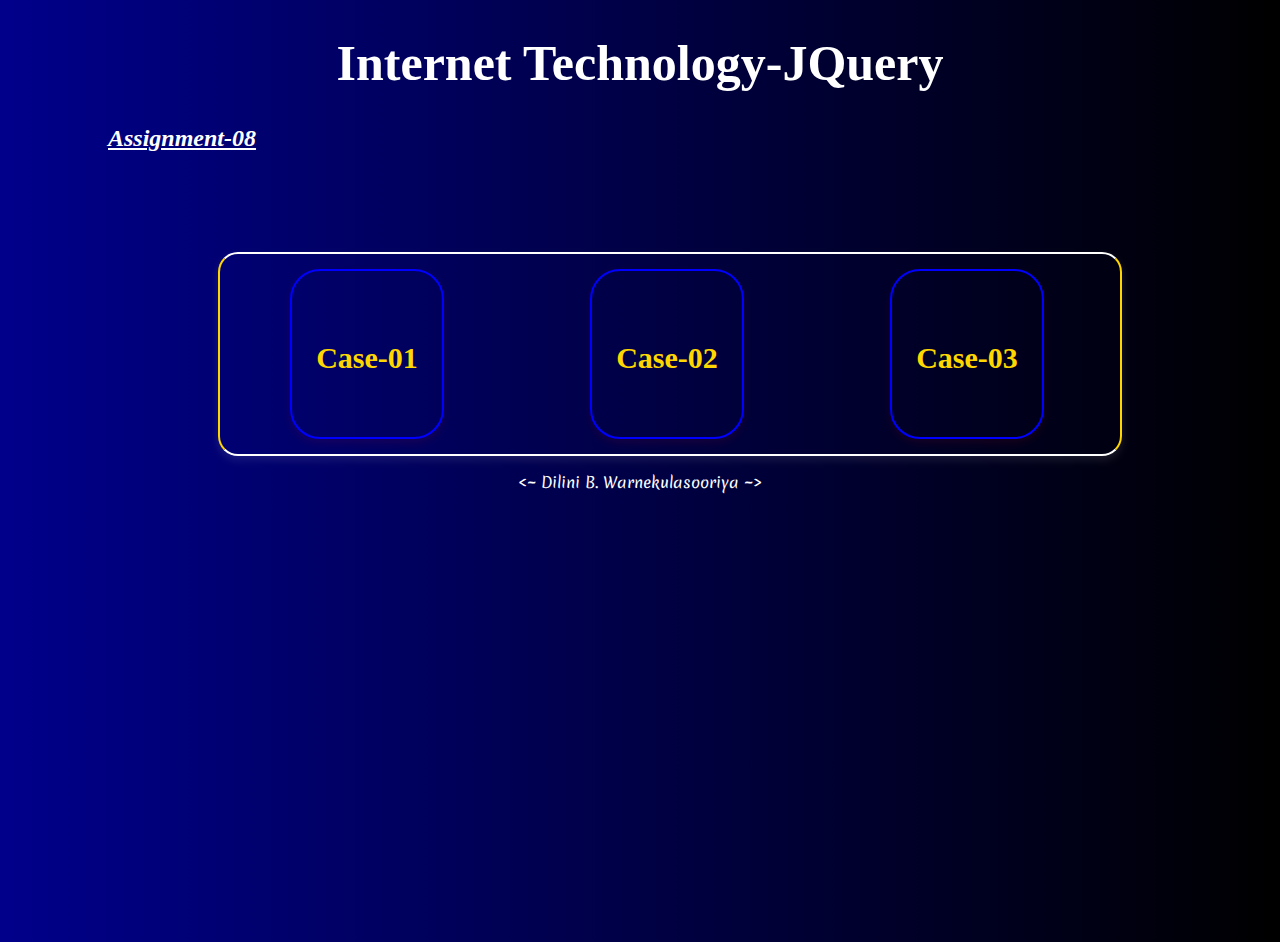
<file: index.html>
<!DOCTYPE html>
<html lang="en">
  <head>
    <meta charset="UTF-8" />
    <meta name="viewport" content="width=device-width, initial-scale=1.0" />
    <title>IT-Assignment-08</title>
    <link rel="stylesheet" href="/css/index.css" />
    <link rel="preconnect" href="https://fonts.googleapis.com" />
    <link rel="preconnect" href="https://fonts.gstatic.com" crossorigin />
    <link
      href="https://fonts.googleapis.com/css2?family=Merienda:wght@300..900&family=Mr+Dafoe&display=swap"
      rel="stylesheet"
    />
  </head>
  <body>
    <h1 style="text-align: center; font-size: 50px">
      Internet Technology-JQuery
    </h1>
    <h2>
      <u><i>Assignment-08</i></u>
    </h2>
    <main>
      <div class="dash-bar">
        <a href="/case-01/case-01.html" class="box">
          <div class="text">Case-01</div>
        </a>

        <a href="/case-02/case-02.html" class="box">
          <div class="text">Case-02</div>
        </a>

        <a href="/case-03/case-03.html" class="box">
          <div class="text">Case-03</div>
        </a>
      </div>
      <footer class="footer">
        <p><~ Dilini B. Warnekulasooriya ~></p>
      </footer>
    </main>
  </body>
</html>
</file>
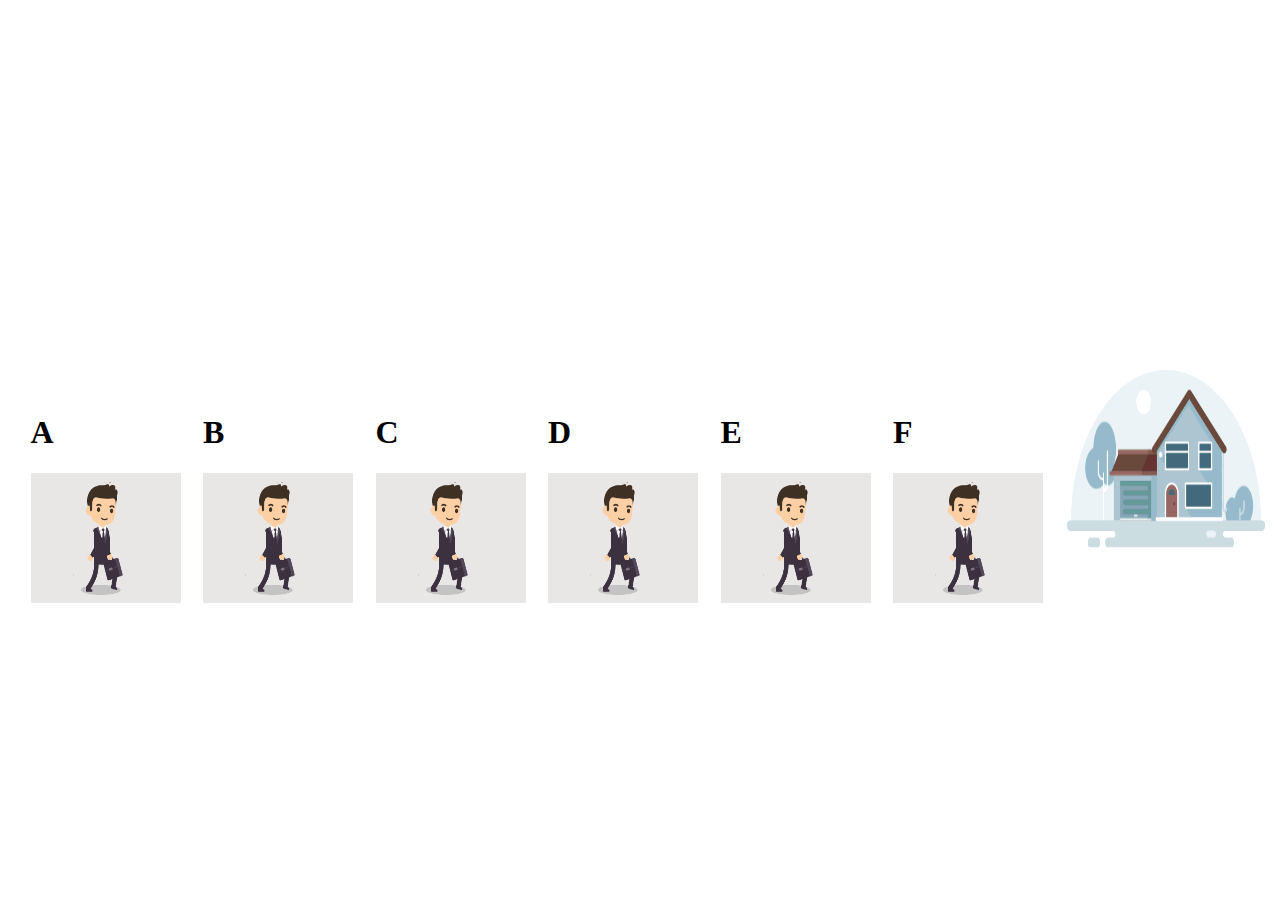
<file: case-01/case-01.html>
<!DOCTYPE html>
<html lang="en">
  <head>
    <meta charset="UTF-8" />
    <meta name="viewport" content="width=device-width, initial-scale=1.0" />
    <title>Case-01</title>
    <style>
      body {
        width: 100%;
        height: 100vh;
      }
      .container {
        width: 100%;
        height: 100%;
        display: flex;
        flex-direction: row;
        justify-content: space-evenly;
        align-items: center;
      }
      div {
        width: 150px;
        height: 130px;
      }
      img {
        width: 100%;
        height: 100%;
      }
      .home {
        width: 200px;
        height: 180px;
      }
      #btn01 {
        margin-top: 20px;
        padding: 10px 20px;
        cursor: pointer;
        border-radius: 8px;
        color: white;
        background-color: red;
        width: 160px;
        height: 50px;
        margin-right: 10%;
      }
      #btn02 {
        margin-top: 20px;
        padding: 10px 20px;
        cursor: pointer;
        border-radius: 8px;
        color: white;
        background-color: blue;
        width: 160px;
        height: 50px;
        margin-right: 10%;
      }
      .buttons {
        display: flex;
        justify-content: center;
      }
      .btn{
        display: flex;
        flex-direction: column;
        margin-top: 20px;
        align-items: center;
      }
    </style>
  </head>
  <body>
    
    <section class="container">
      <div>
        <h1>A</h1>
        <img
          src="/image/225357809-e29f34cc-000c-4ec7-b6c8-81095162d049.gif"
          alt=""
        />
      </div>
      <div>
        <h1>B</h1>
        <img
          src="/image/225357809-e29f34cc-000c-4ec7-b6c8-81095162d049.gif"
          alt=""
        />
      </div>
      <div>
        <h1>C</h1>
        <img
          src="/image/225357809-e29f34cc-000c-4ec7-b6c8-81095162d049.gif"
          alt=""
        />
      </div>
      <div>
        <h1>D</h1>
        <img
          src="/image/225357809-e29f34cc-000c-4ec7-b6c8-81095162d049.gif"
          alt=""
        />
      </div>
      <div>
        <h1>E</h1>
        <img
          src="/image/225357809-e29f34cc-000c-4ec7-b6c8-81095162d049.gif"
          alt=""
        />
      </div>
      <div>
        <h1>F</h1>
        <img
          src="/image/225357809-e29f34cc-000c-4ec7-b6c8-81095162d049.gif"
          alt=""
        />
      </div>

      <div class="home">
        <img src="/image/animatie_aanwezigheidssimulatie2.gif" alt="" />
      </div>

      
    </section>
    <!-- <section class="btn">
      <div class="buttons">
        <button id="btn01">Start</button>
  
        <button id="btn02">Stop</button>
      </div>
    </section> -->
    

    <script src="https://ajax.googleapis.com/ajax/libs/jquery/3.7.1/jquery.min.js"></script>
    <script>
      let array = ["A", "B", "c", "D", "E", "F"];
      
      setInterval(() => {
        let last_value = array.pop();
        array.unshift(last_value);
        console.log(array);

        document.getElementsByTagName("h1")[0].innerText = array[0];
        document.getElementsByTagName("h1")[1].innerText = array[1];
        document.getElementsByTagName("h1")[2].innerText = array[2];
        document.getElementsByTagName("h1")[3].innerText = array[3];
        document.getElementsByTagName("h1")[4].innerText = array[4];
        document.getElementsByTagName("h1")[5].innerText = array[5];
      }, 2000);
     
    </script>
  </body>
</html>
</file>
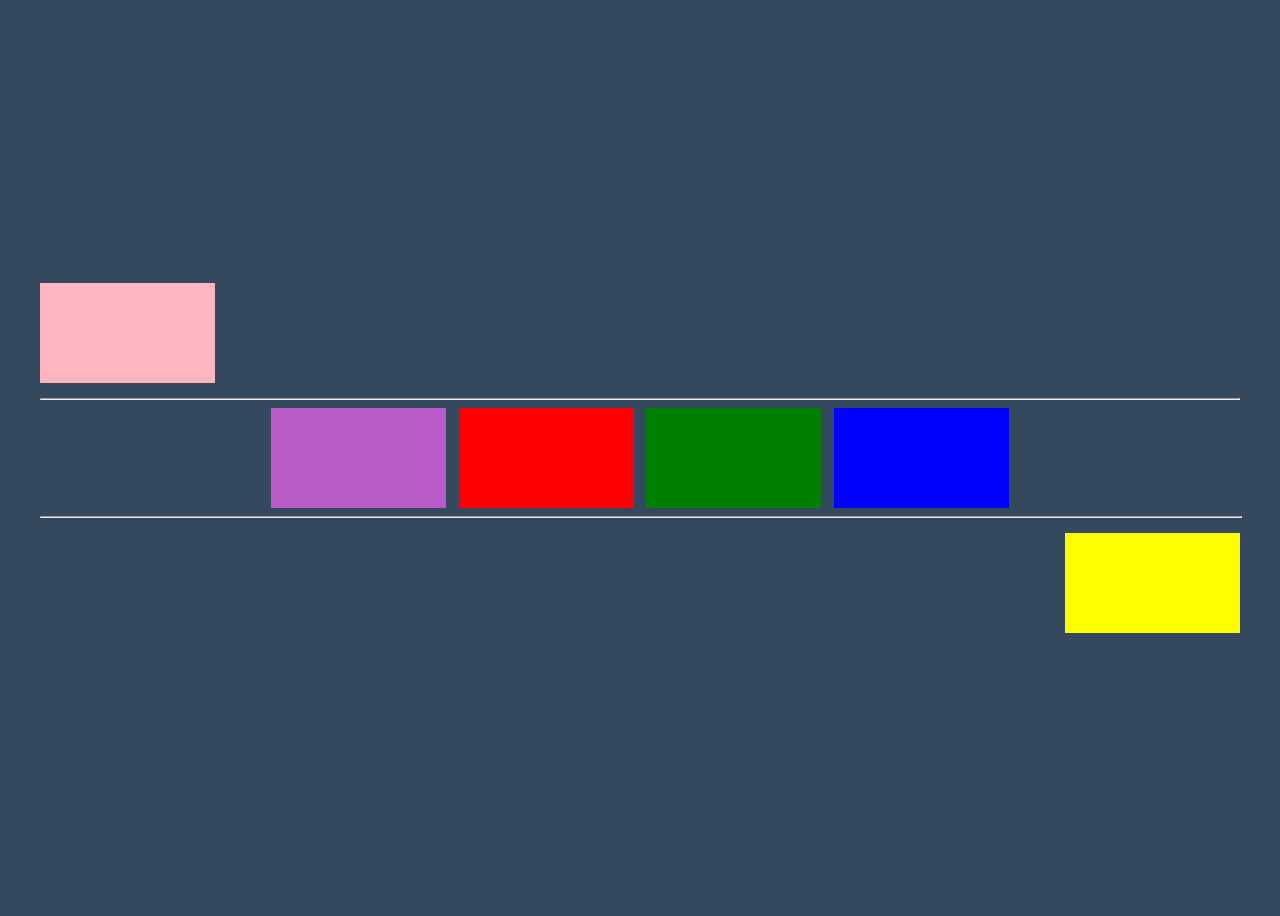
<file: case-02/case-02.html>
<!DOCTYPE html>
<html lang="en">
  <head>
    <meta charset="UTF-8" />
    <meta name="viewport" content="width=device-width, initial-scale=1.0" />
    <title>Case-02</title>
    <style>
      body {
        position: relative;
        height: 100vh;
        overflow: hidden;
        background-color: #34495e;
      }

      body > div {
        width: 1200px;
        height: 350px;
        position: absolute;
        left: 0;
        right: 0;
        top: 0;
        bottom: 0;
        margin: auto;
      }

      #firstDiv {
        width: 175px;
        height: 100px;
        background-color: lightpink;
        position: absolute;
        top: 0;
        left: 0;
      }

      #outerDiv {
        width: 1200px;
        height: 136px;
        position: absolute;
        left: 0;
        right: 0;
        top: 0;
        bottom: 0;
        margin: auto;
      }

      #outerDiv > hr:nth-child(3) {
        position: absolute;
        bottom: 0;
        width: inherit;
      }

      .largeDiv {
        position: absolute;
        left: 0;
        right: 0;
        top: 0;
        bottom: 0;
        margin: auto;
        display: flex;
        flex-direction: row;
        justify-content: space-around;
        width: 750px;
        height: 100px;
      }

      .largeDiv > div {
        width: 175px;
      }

      #secondDiv {
        background-color: #bb5bc9;
      }

      #thirdDiv {
        background-color: red;
      }

      #fourthDiv {
        background-color: green;
      }

      #fifthDiv {
        background-color: blue;
      }

      #sixthDiv {
        background-color: yellow;
        width: 175px;
        height: 100px;
        position: absolute;
        bottom: 0;
        right: 0;
      }
    </style>
  </head>
  <body>
    <div>
      <div id="firstDiv"></div>
      <div id="outerDiv">
        <hr />
        <div class="largeDiv">
          <div id="secondDiv"></div>
          <div id="thirdDiv"></div>
          <div id="fourthDiv"></div>
          <div id="fifthDiv"></div>
        </div>
        <hr />
      </div>
      <div id="sixthDiv"></div>
    </div>
    <script src="https://ajax.googleapis.com/ajax/libs/jquery/3.7.1/jquery.min.js"></script>
    <script>
      let colors = ["lightpink", "#bb5bc9", "red", "green", "blue", "yellow"];
      setInterval(() => {
        let last_value = colors.pop();
        colors.unshift(last_value);
        console.log(colors);

        document.getElementById("firstDiv").style.backgroundColor = colors[0];
        document.getElementById("secondDiv").style.backgroundColor = colors[1];
        document.getElementById("thirdDiv").style.backgroundColor = colors[2];
        document.getElementById("fourthDiv").style.backgroundColor = colors[3];
        document.getElementById("fifthDiv").style.backgroundColor = colors[4];
        document.getElementById("sixthDiv").style.backgroundColor = colors[5];
      }, 1000);
    </script>
  </body>
</html>
</file>
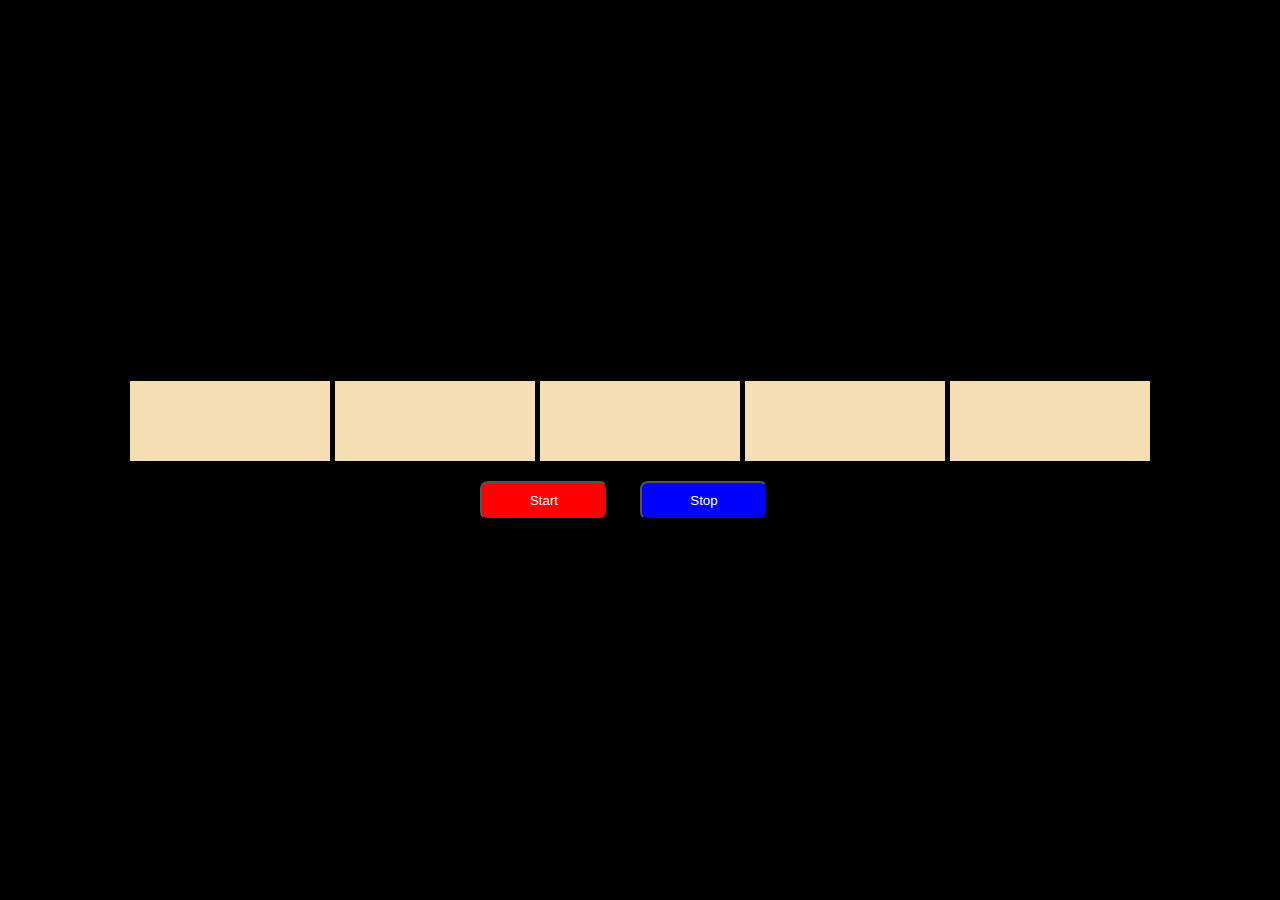
<file: case-03/case-03.html>
<!DOCTYPE html>
<html lang="en">
  <head>
    <meta charset="UTF-8" />
    <meta name="viewport" content="width=device-width, initial-scale=1.0" />
    <title>Case-03</title>
    <style>
      body {
        display: flex;
        flex-direction: column;
        align-items: center;
        justify-content: center;
        height: 100vh;
        margin: 0;
        background-color: black;
        color: white;
        font-family: Arial, sans-serif;
      }

      .container {
        display: flex;
        gap: 5px;
      }

      .light {
        width: 200px;
        height: 80px;
        background-color: wheat;
        transition: opacity 0.3s;
      }

      .active {
        opacity: 1;
      }

      #btn01 {
        margin-top: 20px;
        padding: 10px 20px;
        cursor: pointer;
        border-radius: 8px;
        color: white;
        background-color: red;
        width: 160px;
        margin-right: 10%;
      }
      #btn02 {
        margin-top: 20px;
        padding: 10px 20px;
        cursor: pointer;
        border-radius: 8px;
        color: white;
        background-color: blue;
        width: 160px;
        margin-right: 10%;
      }
      .buttons {
        display: flex;
        justify-content: center;
      }
    </style>
  </head>
  <body>
    <section>
      <div class="container">
        <div id="firstDiv" class="light"></div>
        <div id="secondDiv" class="light"></div>
        <div id="thirdDiv" class="light"></div>
        <div id="fourthDiv" class="light"></div>
        <div id="fifthDiv" class="light"></div>
      </div>
    </section>
    <div class="buttons">
      <button id="btn01">Start</button>

      <button id="btn02">Stop</button>
    </div>

    <script src="https://ajax.googleapis.com/ajax/libs/jquery/3.7.1/jquery.min.js"></script>

    <script>
      const light_count = 6;
      let current_light = 0;
      let direction = "RIGHT";
      let intervalId = null;

      updateLight = () => {
        if (direction === "RIGHT") {
          current_light++;

          $(".light")
            .eq(current_light - 1)
            .css("background", "#800000");
          $(".light")
            .eq(current_light - 2)
            .css("background", "#b61515");
          $(".light")
            .eq(current_light - 3)
            .css("background", "#fc6060");
          $(".light")
            .eq(current_light - 4)
            .css("background", "#f6c3c3");
          $(".light")
            .eq(current_light - 5)
            .css("background", "white");

          if (current_light == light_count - 1) {
            direction = "LEFT";
          }
        } else {
          current_light--;

          $(".light")
            .eq(current_light - 1)
            .css("background", "#800000");
          $(".light")
            .eq(current_light - 2)
            .css("background", "#b61515");
          $(".light")
            .eq(current_light - 3)
            .css("background", "#fc6060");
          $(".light")
            .eq(current_light - 4)
            .css("background", "#f6c3c3");
          $(".light")
            .eq(current_light - 5)
            .css("background", "white");

          if (current_light === 0) {
            direction = "RIGHT";
          }
        }
      };

      $("#btn01").on("click", function () {
        clearInterval(intervalId);
        intervalId = setInterval(updateLight, 100);
      });

      $("#btn02").on("click", function () {
        clearInterval(intervalId);
      });
    </script>
  </body>
</html>
</file>
<file: css/index.css>
body {
  background: linear-gradient(to right, darkblue, black);
  background-repeat: no-repeat;
  background-size: cover;
  height: 100vh;
  color: white;
  overflow-y: hidden;
}
.dash-bar {
  width: 900px;
  /* background: linear-gradient(to right, blue, black); */
  color: white;
  text-align: center;
  height: 200px;
  font-size: 30px;
  margin-left: 210px;
  margin-top: 100px;
  /* border:  2px solid white; */
  border-top: 2px solid white;
  border-bottom: 2px solid white;
  border-right: 2px solid gold;
  border-left: 2px solid gold;
  display: grid;
  grid-template-columns: repeat(3, 1fr);
  padding: 30px, 20px;
  border-radius: 20px;
  box-shadow: 0 4px 8px rgba(255, 254, 254, 0.1);
}
.box {
  border: 2px solid blue;
  /* background-color: lightblue; */
  margin: 15px;
  width: 150px;
  /* height: 200px; */
  margin-left: 70px;
  border-radius: 30px;
  transition: transform 0.3s;
  box-shadow: 0 4px 8px rgba(211, 20, 20, 0.1);
}
.text {
  text-align: center;
  margin-top: 70px;
  font-size: 30px;
  font-weight: bold;
  font-family: "Times New Roman", Times, serif;
}

a {
  text-decoration: none;
  color: gold;
}
.box:hover {
  transform: translateY(-5px);
  box-shadow: 0 6px 12px rgba(0, 0, 0, 0.2);
  background: linear-gradient(to right, darkblue, black);
  color: cyan;
  border: 2px solid white;
}
h2 {
  margin-left: 100px;
  margin-top: 30px;
}
.footer {
  text-align: center;
  font-family: "Merienda", cursive;
  font-size: 15px;
}
</file>
